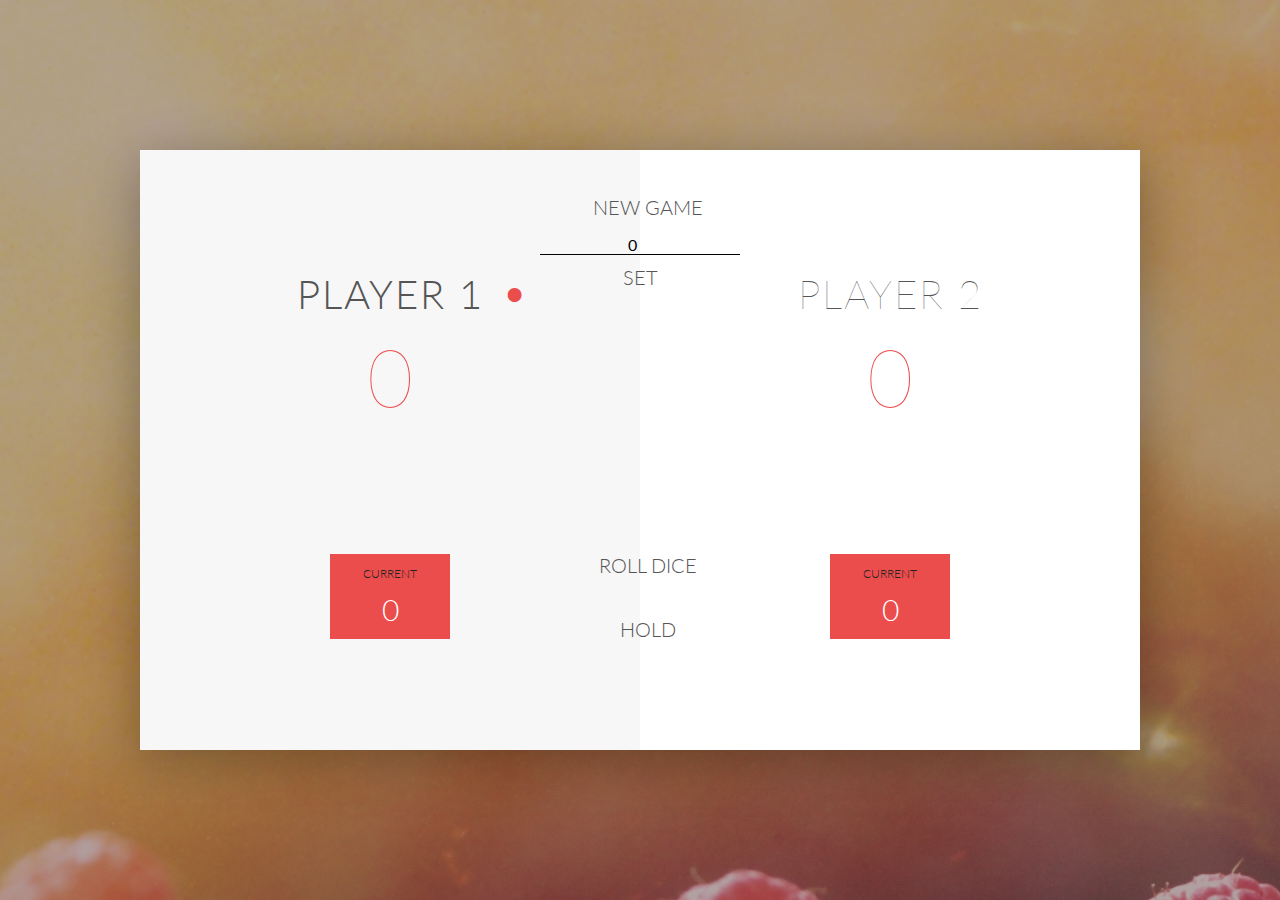
<file: index.html>
<!DOCTYPE html>
<html lang="en">
    <head>
        <meta charset="UTF-8">
        <link href="https://fonts.googleapis.com/css?family=Lato:100,300,600" rel="stylesheet" type="text/css">
        <link href="http://code.ionicframework.com/ionicons/2.0.1/css/ionicons.min.css" rel="stylesheet" type="text/css">
        <link type="text/css" rel="stylesheet" href="style.css">
        
        <title>Pig Game</title>
    </head>

    <body>
        <div class="wrapper clearfix">
            <div class="player-0-panel active">
                <div class="player-name" id="name-0">Player 1</div>
                <div class="player-score" id="score-0">43</div>
                <div class="player-current-box">
                    <div class="player-current-label">Current</div>
                    <div class="player-current-score" id="current-0">11</div>
                </div>
            </div>
            
            <div class="player-1-panel">
                <div class="player-name" id="name-1">Player 2</div>
                <div class="player-score" id="score-1">72</div>
                <div class="player-current-box">
                    <div class="player-current-label">Current</div>
                    <div class="player-current-score" id="current-1">0</div>
                </div>
            </div>
            
            <button class="btn-new"><i class="ion-ios-plus-outline"></i>New game</button>
            <button class="btn-roll"><i class="ion-ios-loop"></i>Roll dice</button>
            <button class="btn-hold"><i class="ion-ios-download-outline"></i>Hold</button>
            
            <input class="finalScore" type="number" placeholder="Change final score..">
            <button class="btn-set">Set</button>
            
            <img src="dice-5.png" alt="Dice" class="dice">
            <img src="dice-5.png" alt="Dice" class="diceTwo">
        </div>
        
        <script src="app.js"></script>
    </body>
</html>
</file>
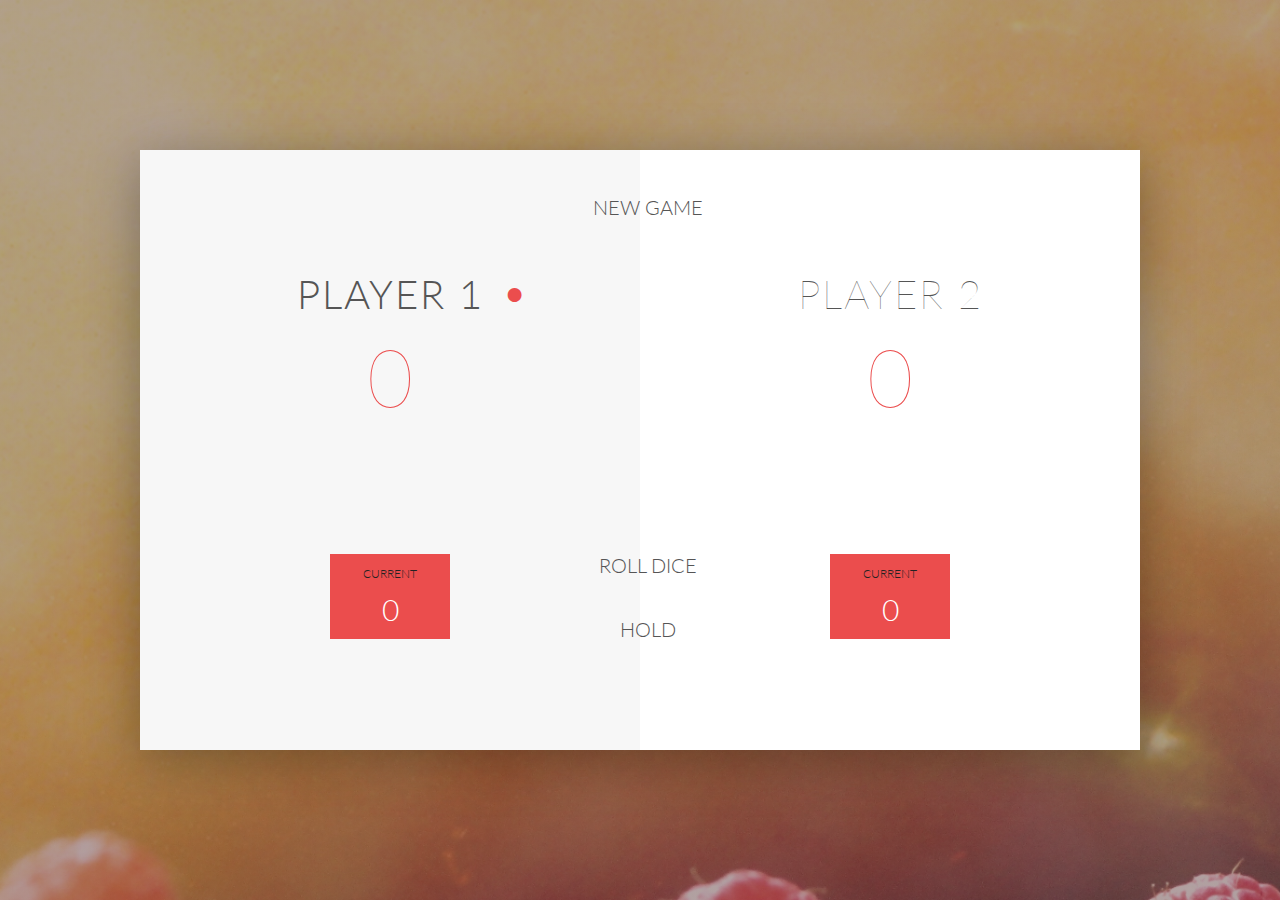
<file: starter/index.html>
<!DOCTYPE html>
<html lang="en">
    <head>
        <meta charset="UTF-8">
        <link href="https://fonts.googleapis.com/css?family=Lato:100,300,600" rel="stylesheet" type="text/css">
        <link href="http://code.ionicframework.com/ionicons/2.0.1/css/ionicons.min.css" rel="stylesheet" type="text/css">
        <link type="text/css" rel="stylesheet" href="style.css">
        
        <title>Pig Game</title>
    </head>

    <body>
        <div class="wrapper clearfix">
            <div class="player-0-panel active">
                <div class="player-name" id="name-0">Player 1</div>
                <div class="player-score" id="score-0">43</div>
                <div class="player-current-box">
                    <div class="player-current-label">Current</div>
                    <div class="player-current-score" id="current-0">11</div>
                </div>
            </div>
            
            <div class="player-1-panel">
                <div class="player-name" id="name-1">Player 2</div>
                <div class="player-score" id="score-1">72</div>
                <div class="player-current-box">
                    <div class="player-current-label">Current</div>
                    <div class="player-current-score" id="current-1">0</div>
                </div>
            </div>
            
            <button class="btn-new"><i class="ion-ios-plus-outline"></i>New game</button>
            <button class="btn-roll"><i class="ion-ios-loop"></i>Roll dice</button>
            <button class="btn-hold"><i class="ion-ios-download-outline"></i>Hold</button>
            
            <img src="dice-5.png" alt="Dice" class="dice">
        </div>
        
        <script src="app.js"></script>
    </body>
</html>
</file>
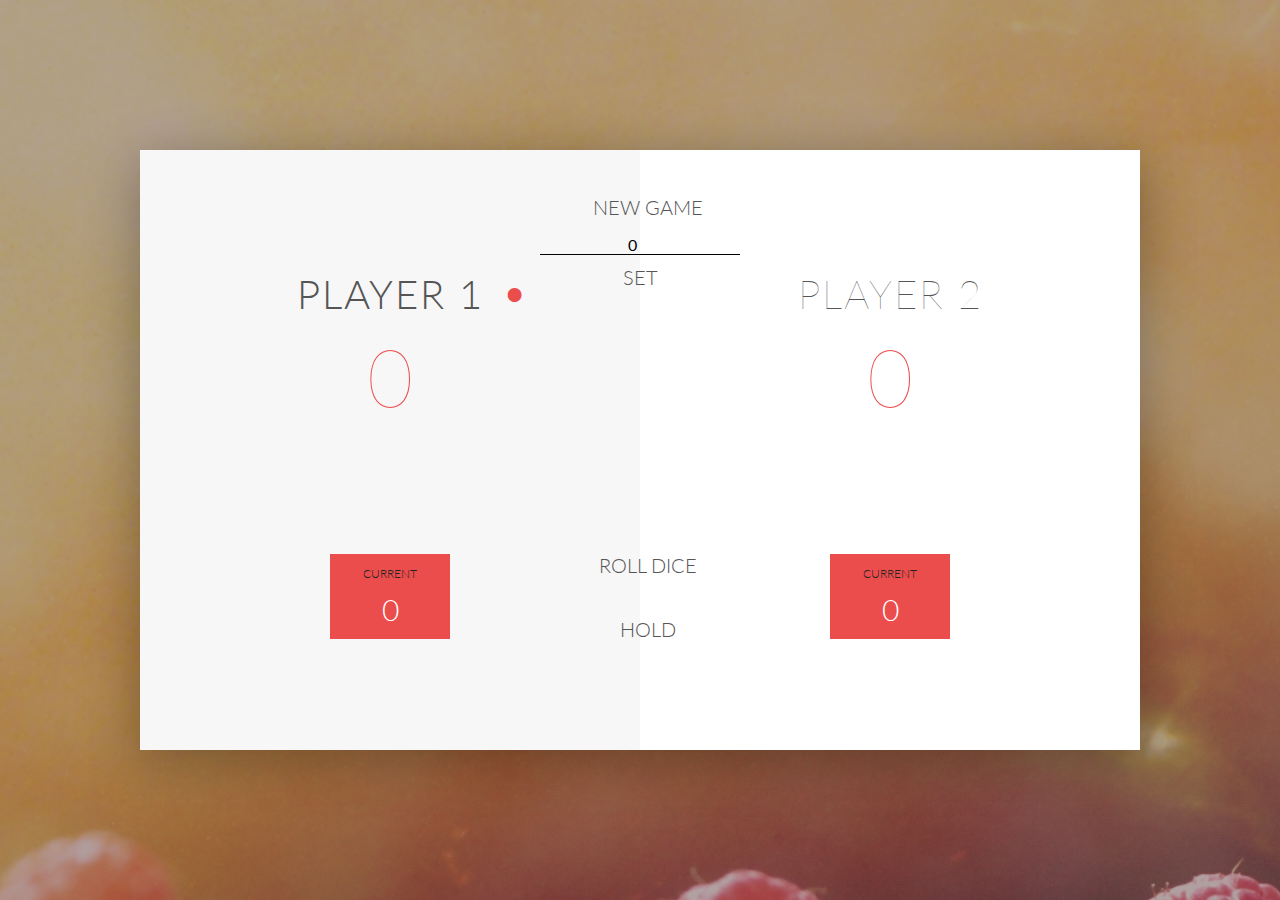
<file: starter_setScore/index.html>
<!DOCTYPE html>
<html lang="en">
    <head>
        <meta charset="UTF-8">
        <link href="https://fonts.googleapis.com/css?family=Lato:100,300,600" rel="stylesheet" type="text/css">
        <link href="http://code.ionicframework.com/ionicons/2.0.1/css/ionicons.min.css" rel="stylesheet" type="text/css">
        <link type="text/css" rel="stylesheet" href="style.css">
        
        <title>Pig Game</title>
    </head>

    <body>
        <div class="wrapper clearfix">
            <div class="player-0-panel active">
                <div class="player-name" id="name-0">Player 1</div>
                <div class="player-score" id="score-0">43</div>
                <div class="player-current-box">
                    <div class="player-current-label">Current</div>
                    <div class="player-current-score" id="current-0">11</div>
                </div>
            </div>
            
            <div class="player-1-panel">
                <div class="player-name" id="name-1">Player 2</div>
                <div class="player-score" id="score-1">72</div>
                <div class="player-current-box">
                    <div class="player-current-label">Current</div>
                    <div class="player-current-score" id="current-1">0</div>
                </div>
            </div>
            
            <button class="btn-new"><i class="ion-ios-plus-outline"></i>New game</button>
            <button class="btn-roll"><i class="ion-ios-loop"></i>Roll dice</button>
            <button class="btn-hold"><i class="ion-ios-download-outline"></i>Hold</button>
            
            <input class="finalScore" type="number" placeholder="Change final score..">
            <button class="btn-set">Set</button>
            
            <img src="dice-5.png" alt="Dice" class="dice">
        </div>
        
        <script src="app.js"></script>
    </body>
</html>
</file>
<file: style.css>
/**********************************************
*** GENERAL
**********************************************/

* {
    margin: 0;
    padding: 0;
    box-sizing: border-box;
    
}

.clearfix::after {
    content: "";
    display: table;
    clear: both;
}

body {
    background-image: linear-gradient(rgba(62, 20, 20, 0.4), rgba(62, 20, 20, 0.4)), url(back.jpg);
    background-size: cover;
    background-position: center;
    font-family: Lato;
    font-weight: 300;
    position: relative;
    height: 100vh;
    color: #555;
}

.wrapper {
    width: 1000px;
    position: absolute;
    top: 50%;
    left: 50%;
    transform: translate(-50%, -50%);
    background-color: #fff;
    box-shadow: 0px 10px 50px rgba(0, 0, 0, 0.3);
    overflow: hidden;
}

.player-0-panel,
.player-1-panel {
    width: 50%;
    float: left;
    height: 600px;
    padding: 100px;
}



/**********************************************
*** PLAYERS
**********************************************/

.player-name {
    font-size: 40px;
    text-align: center;
    text-transform: uppercase;
    letter-spacing: 2px;
    font-weight: 100;
    margin-top: 20px;
    margin-bottom: 10px;
    position: relative;
}

.player-score {
    text-align: center;
    font-size: 80px;
    font-weight: 100;
    color: #EB4D4D;
    margin-bottom: 130px;
}

.active { background-color: #f7f7f7; }
.active .player-name { font-weight: 300; }

.active .player-name::after {
    content: "\2022";
    font-size: 47px;
    position: absolute;
    color: #EB4D4D;
    top: -7px;
    right: 10px;
    
}

.player-current-box {
    background-color: #EB4D4D;
    color: #fff;
    width: 40%;
    margin: 0 auto;
    padding: 12px;
    text-align: center;
}

.player-current-label {
    text-transform: uppercase;
    margin-bottom: 10px;
    font-size: 12px;
    color: #222;
}

.player-current-score {
    font-size: 30px;
}

button {
    position: absolute;
    width: 200px;
    left: 50%;
    transform: translateX(-50%);
    color: #555;
    background: none;
    border: none;
    font-family: Lato;
    font-size: 20px;
    text-transform: uppercase;
    cursor: pointer;
    font-weight: 300;
    transition: background-color 0.3s, color 0.3s;
}

button:hover { font-weight: 600; }
button:hover i { margin-right: 20px; }

button:focus {
    outline: none;
}

i {
    color: #EB4D4D;
    display: inline-block;
    margin-right: 15px;
    font-size: 32px;
    line-height: 1;
    vertical-align: text-top;
    margin-top: -4px;
    transition: margin 0.3s;
}

.btn-new { top: 45px;}
.btn-roll { top: 403px;}
.btn-hold { top: 467px;}

.finalScore {
    position: absolute;
    width: 200px;
    left: 50%;
    transform: translateX(-50%);
    font-family: Lato;
    font-size: 16px;
    top: 85px;   
    border: none;
    background: none;
    border-bottom: 1px solid black;
    text-align: center;
}

.finalScore:focus {
    text-align: center;
}

.btn-set {
    top: 115px;
}

.btn-set:hover {
    font-size: 24px;
}

.dice {
    position: absolute;
    left: 50%;
    top: 178px;
    transform: translateX(-115%);
    height: 100px;
    box-shadow: 0px 10px 60px rgba(0, 0, 0, 0.10);
}

.diceTwo {
    position: absolute;
    left: 50%;
    top: 178px;
    transform: translateX(15%);
    height: 100px;
    box-shadow: 0px 10px 60px rgba(0, 0, 0, 0.10);
}

.winner { background-color: #f7f7f7; }
.winner .player-name { font-weight: 300; color: #EB4D4D; }
</file>
<file: starter/style.css>
/**********************************************
*** GENERAL
**********************************************/

* {
    margin: 0;
    padding: 0;
    box-sizing: border-box;
    
}

.clearfix::after {
    content: "";
    display: table;
    clear: both;
}

body {
    background-image: linear-gradient(rgba(62, 20, 20, 0.4), rgba(62, 20, 20, 0.4)), url(back.jpg);
    background-size: cover;
    background-position: center;
    font-family: Lato;
    font-weight: 300;
    position: relative;
    height: 100vh;
    color: #555;
}

.wrapper {
    width: 1000px;
    position: absolute;
    top: 50%;
    left: 50%;
    transform: translate(-50%, -50%);
    background-color: #fff;
    box-shadow: 0px 10px 50px rgba(0, 0, 0, 0.3);
    overflow: hidden;
}

.player-0-panel,
.player-1-panel {
    width: 50%;
    float: left;
    height: 600px;
    padding: 100px;
}



/**********************************************
*** PLAYERS
**********************************************/

.player-name {
    font-size: 40px;
    text-align: center;
    text-transform: uppercase;
    letter-spacing: 2px;
    font-weight: 100;
    margin-top: 20px;
    margin-bottom: 10px;
    position: relative;
}

.player-score {
    text-align: center;
    font-size: 80px;
    font-weight: 100;
    color: #EB4D4D;
    margin-bottom: 130px;
}

.active { background-color: #f7f7f7; }
.active .player-name { font-weight: 300; }

.active .player-name::after {
    content: "\2022";
    font-size: 47px;
    position: absolute;
    color: #EB4D4D;
    top: -7px;
    right: 10px;
    
}

.player-current-box {
    background-color: #EB4D4D;
    color: #fff;
    width: 40%;
    margin: 0 auto;
    padding: 12px;
    text-align: center;
}

.player-current-label {
    text-transform: uppercase;
    margin-bottom: 10px;
    font-size: 12px;
    color: #222;
}

.player-current-score {
    font-size: 30px;
}

button {
    position: absolute;
    width: 200px;
    left: 50%;
    transform: translateX(-50%);
    color: #555;
    background: none;
    border: none;
    font-family: Lato;
    font-size: 20px;
    text-transform: uppercase;
    cursor: pointer;
    font-weight: 300;
    transition: background-color 0.3s, color 0.3s;
}

button:hover { font-weight: 600; }
button:hover i { margin-right: 20px; }

button:focus {
    outline: none;
}

i {
    color: #EB4D4D;
    display: inline-block;
    margin-right: 15px;
    font-size: 32px;
    line-height: 1;
    vertical-align: text-top;
    margin-top: -4px;
    transition: margin 0.3s;
}

.btn-new { top: 45px;}
.btn-roll { top: 403px;}
.btn-hold { top: 467px;}

.dice {
    position: absolute;
    left: 50%;
    top: 178px;
    transform: translateX(-50%);
    height: 100px;
    box-shadow: 0px 10px 60px rgba(0, 0, 0, 0.10);
}

.winner { background-color: #f7f7f7; }
.winner .player-name { font-weight: 300; color: #EB4D4D; }
</file>
<file: starter_setScore/style.css>
/**********************************************
*** GENERAL
**********************************************/

* {
    margin: 0;
    padding: 0;
    box-sizing: border-box;
    
}

.clearfix::after {
    content: "";
    display: table;
    clear: both;
}

body {
    background-image: linear-gradient(rgba(62, 20, 20, 0.4), rgba(62, 20, 20, 0.4)), url(back.jpg);
    background-size: cover;
    background-position: center;
    font-family: Lato;
    font-weight: 300;
    position: relative;
    height: 100vh;
    color: #555;
}

.wrapper {
    width: 1000px;
    position: absolute;
    top: 50%;
    left: 50%;
    transform: translate(-50%, -50%);
    background-color: #fff;
    box-shadow: 0px 10px 50px rgba(0, 0, 0, 0.3);
    overflow: hidden;
}

.player-0-panel,
.player-1-panel {
    width: 50%;
    float: left;
    height: 600px;
    padding: 100px;
}



/**********************************************
*** PLAYERS
**********************************************/

.player-name {
    font-size: 40px;
    text-align: center;
    text-transform: uppercase;
    letter-spacing: 2px;
    font-weight: 100;
    margin-top: 20px;
    margin-bottom: 10px;
    position: relative;
}

.player-score {
    text-align: center;
    font-size: 80px;
    font-weight: 100;
    color: #EB4D4D;
    margin-bottom: 130px;
}

.active { background-color: #f7f7f7; }
.active .player-name { font-weight: 300; }

.active .player-name::after {
    content: "\2022";
    font-size: 47px;
    position: absolute;
    color: #EB4D4D;
    top: -7px;
    right: 10px;
    
}

.player-current-box {
    background-color: #EB4D4D;
    color: #fff;
    width: 40%;
    margin: 0 auto;
    padding: 12px;
    text-align: center;
}

.player-current-label {
    text-transform: uppercase;
    margin-bottom: 10px;
    font-size: 12px;
    color: #222;
}

.player-current-score {
    font-size: 30px;
}

button {
    position: absolute;
    width: 200px;
    left: 50%;
    transform: translateX(-50%);
    color: #555;
    background: none;
    border: none;
    font-family: Lato;
    font-size: 20px;
    text-transform: uppercase;
    cursor: pointer;
    font-weight: 300;
    transition: background-color 0.3s, color 0.3s;
}

button:hover { font-weight: 600; }
button:hover i { margin-right: 20px; }

button:focus {
    outline: none;
}

i {
    color: #EB4D4D;
    display: inline-block;
    margin-right: 15px;
    font-size: 32px;
    line-height: 1;
    vertical-align: text-top;
    margin-top: -4px;
    transition: margin 0.3s;
}

.btn-new { top: 45px;}
.btn-roll { top: 403px;}
.btn-hold { top: 467px;}

.finalScore {
    position: absolute;
    width: 200px;
    left: 50%;
    transform: translateX(-50%);
    font-family: Lato;
    font-size: 16px;
    top: 85px;   
    border: none;
    background: none;
    border-bottom: 1px solid black;
    text-align: center;
}

.finalScore:focus {
    text-align: center;
}

.btn-set {
    top: 115px;
}

.btn-set:hover {
    font-size: 24px;
}

.dice {
    position: absolute;
    left: 50%;
    top: 178px;
    transform: translateX(-50%);
    height: 100px;
    box-shadow: 0px 10px 60px rgba(0, 0, 0, 0.10);
}

.winner { background-color: #f7f7f7; }
.winner .player-name { font-weight: 300; color: #EB4D4D; }
</file>
